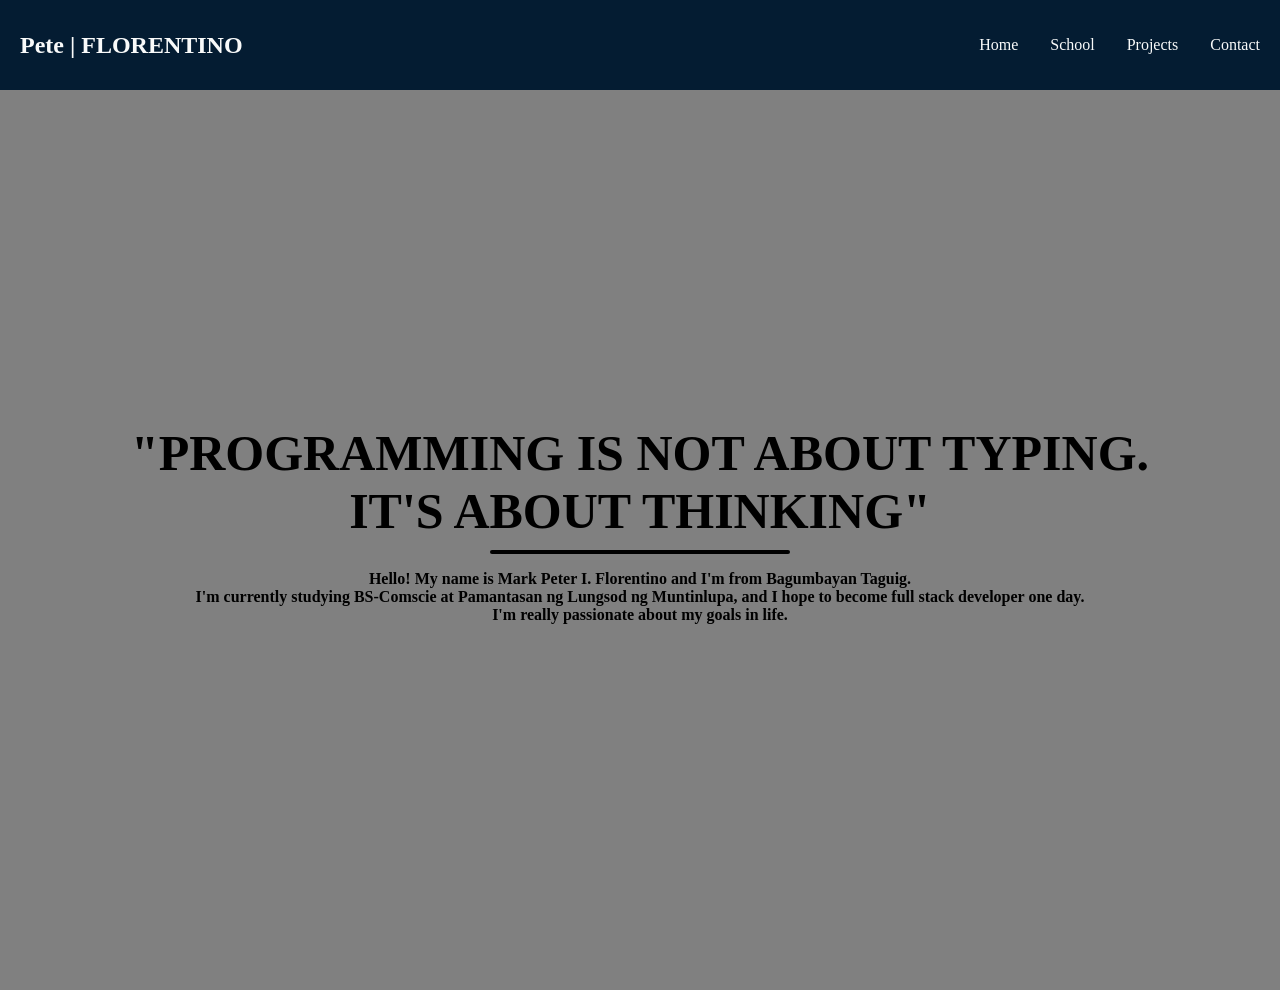
<file: HTML/index.html>
<!DOCTYPE html>
<html lang="en">

<head>
    <meta charset="UTF-8">
    <meta name="viewport" content="width=device-width, initial-scale=1.0">
    <meta http-equiv="X-UA-Compatible" content="ie=edge">
    <link rel="stylesheet" href="https://cdnjs.cloudflare.com/ajax/libs/font-awesome/6.3.0/css/all.min.css"
        integrity="sha512-SzlrxWUlpfuzQ+pcUCosxcglQRNAq/DZjVsC0lE40xsADsfeQoEypE+enwcOiGjk/bSuGGKHEyjSoQ1zVisanQ=="
        crossorigin="anonymous" referrerpolicy="no-referrer" />
    <link rel="preconnect" href="https://fonts.googleapis.com">
    <link rel="preconnect" href="https://fonts.gstatic.com" crossorigin>
    <link href='https://unpkg.com/boxicons@2.1.4/css/boxicons.min.css' rel='stylesheet'>
    <link rel="stylesheet" href="../CSS/index.css">
    <title>Mark Peter I. Florentino</title>
</head>

<body>
    <header>
        <div class="navbar">
            <div class="logo"><a href="./index.html">Pete | FLORENTINO</a></div>
            <ul class="links">
                <li><a href="./index.html">Home</a></li>
                <li><a href="./about.html">School</a></li>
                <li><a href="./projects.html">Projects</a></li>
                <li><a href="./contact.html">Contact</a></li>
            </ul>
        </div>

        </div>
    </header>
    <main>
        <div class="bg">
            <div class="home">
                <h1 class="slideleft">"Programming is not about typing. <br>It's about thinking"</h1>
                <div class="line"></div>
                <h2 class="slideright">Hello! My name is Mark Peter I. Florentino and I'm from Bagumbayan Taguig.
                    <br>
                    I'm currently studying BS-Comscie at Pamantasan ng Lungsod ng Muntinlupa, and I hope to become full
                    stack developer one day.<br>
                    I'm really passionate about my goals in life.</h2>
                <div class="content">





                </div>
            </div>
        </div>

    </main>
</body>
</file>
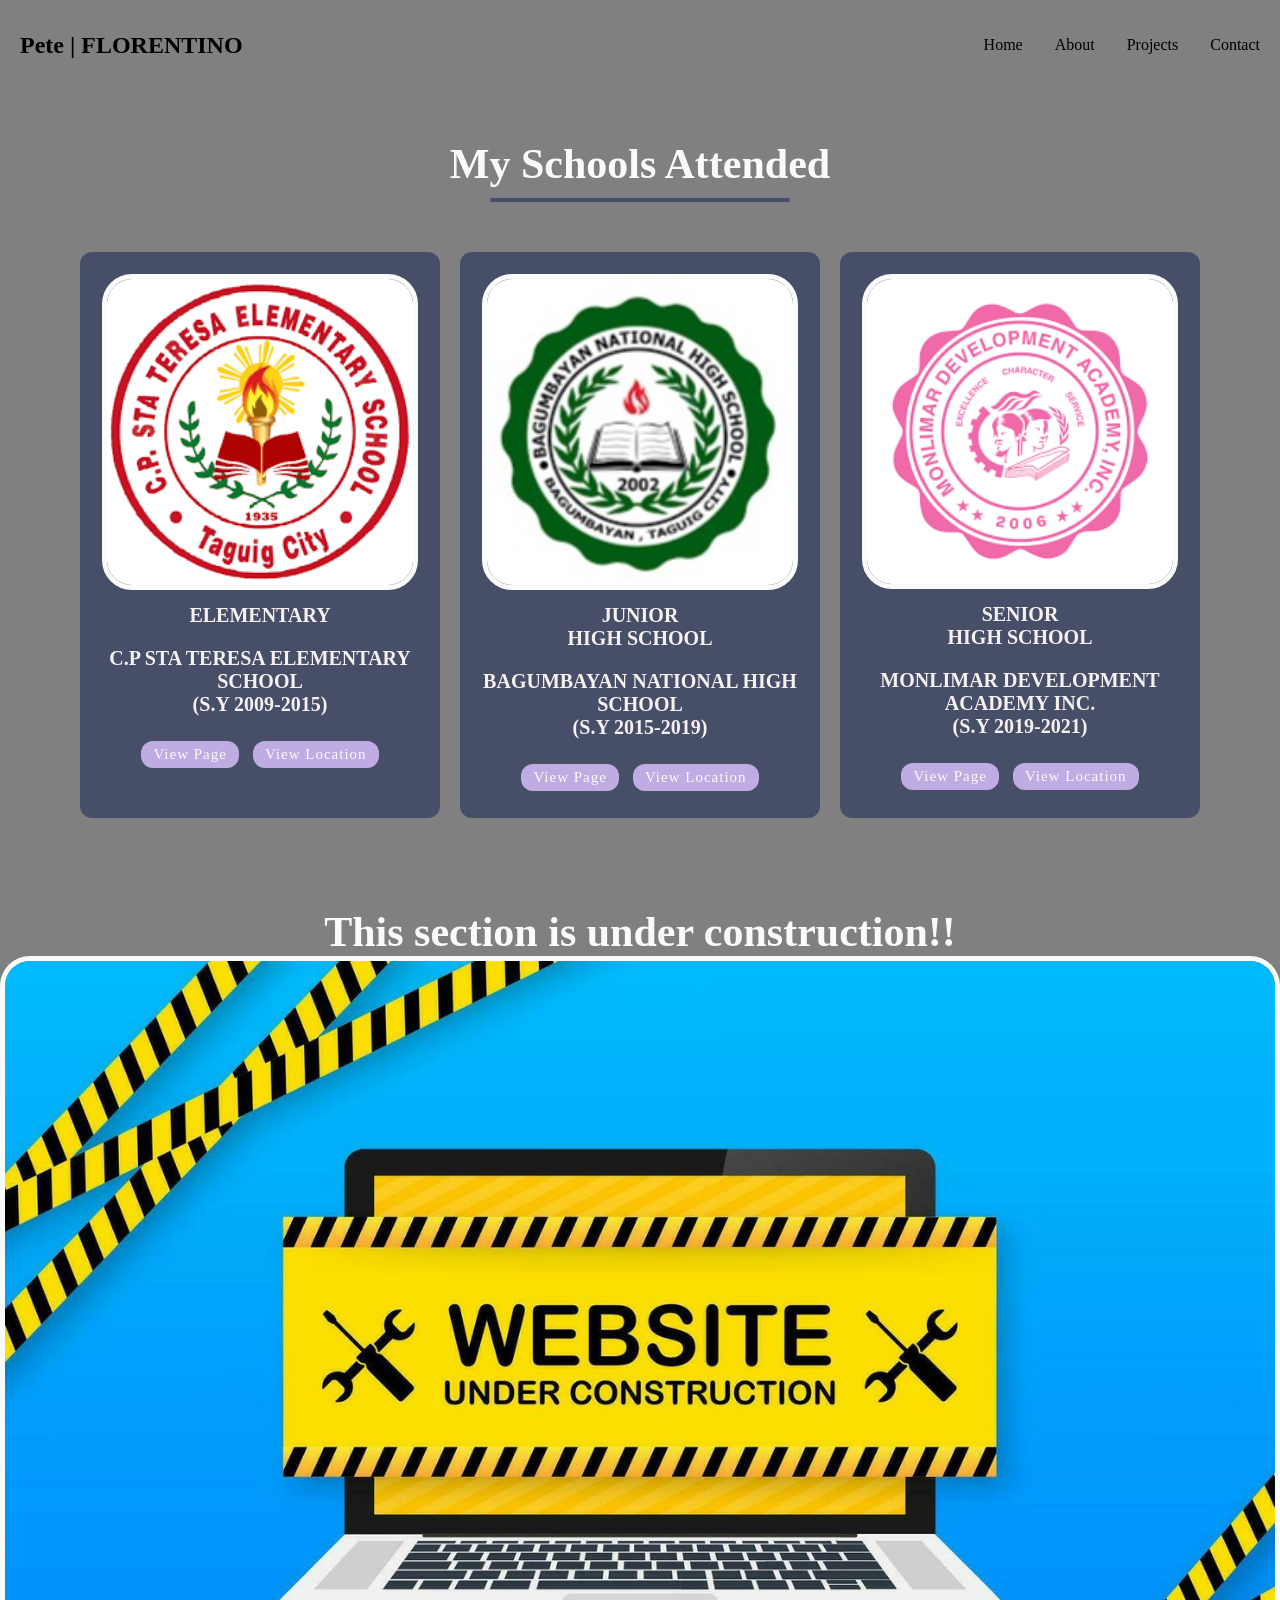
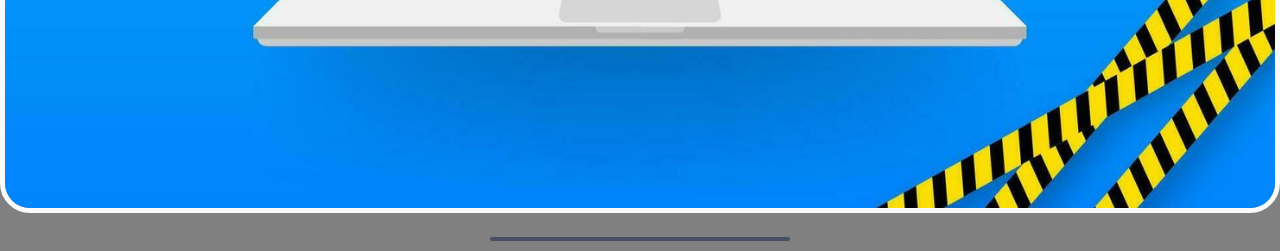
<file: HTML/about.html>
<!DOCTYPE html>
<html lang="en">
<head>
    <meta charset="UTF-8">
    <meta name="viewport" content="width=device-width, initial-scale=1.0">
    <meta http-equiv="X-UA-Compatible" content="ie=edge">
    <link rel="stylesheet" href="https://cdnjs.cloudflare.com/ajax/libs/font-awesome/6.3.0/css/all.min.css" integrity="sha512-SzlrxWUlpfuzQ+pcUCosxcglQRNAq/DZjVsC0lE40xsADsfeQoEypE+enwcOiGjk/bSuGGKHEyjSoQ1zVisanQ==" crossorigin="anonymous" referrerpolicy="no-referrer" />
    <link rel="preconnect" href="https://fonts.googleapis.com">
    <link rel="preconnect" href="https://fonts.gstatic.com" crossorigin>
    <link rel="stylesheet" href="../CSS/about.css">
    <title>Pete | FLORENTINO</title>
</head>
<body>
    <header>
        <div class="navbar">
            <div class="logo"><a href="./index.html">Pete | FLORENTINO</a></div>
            <ul class="links">
                <li><a href="./index.html">Home</a></li>
                <li><a href="./about.html">About</a></li>
                <li><a href="./projects.html">Projects</a></li>
                <li><a href="./contact.html">Contact</a></li>
            </ul>
        </div>
        </div>
    </header>
    <main>
        <!-----Services------>
        <div class="section">
            <div class="title">
                <h1 class="sertitle">My Schools Attended</h1>
                <div class="line"></div>
            </div>
            <div class="services">
                <div class="card">
                    <img src="../Images/cpteresa.png">
                    <h2>Elementary</h2>
                    <h3>C.P Sta Teresa Elementary School<br>(S.Y 2009-2015)</h3>
                    <div class="button-container">
                        <a href="https://www.facebook.com/groups/3012352035491606/" class="button">View Page</a>
                        <a href="https://maps.google.com/maps?q=C.P+Sta+Teresa+Elementary+School,+Taguig,+Philippines"
                         class="button" target="_blank">View Location</a>
                    </div>
                </div>

                <div class="card">
                <img src="../Images/bnhs.jpeg">
                    <div class="img">
                    </div>
                    <h2>Junior <br> High School</h2>
                    <h3>Bagumbayan National High School<br>(S.Y 2015-2019)</h3>
                    <div class="button-container">
                        <a href="https://www.facebook.com/bnhs.tapat" class="button">View Page</a>
                        <a href="https://maps.google.com/maps?q=Bagumbayan+National+High+School,+Taguig,+Philippines"
                         class="button" target="_blank">View Location</a>
                    </div>
                </div>

                <div class="card">
                    <div class="img">
                        <img src="../Images/monli.png" >
                    </div>
                    <h2>Senior <br> High School</h2>
                    <h3>Monlimar Development Academy Inc.<br>(S.Y 2019-2021)</h3>
                    <div class="button-container">
                        <a href="https://www.facebook.com/Monlimarians" class="button">View Page</a>
                        <a href="https://maps.google.com/maps?q=Monlimar+Development+Academy+Inc.,+Taguig,+Philippines" 
                        class="button" target="_blank">View Location</a>
                    </div>
                </div>
            </div>
        </div>
        <div class="section">
            <div class="title">
                <h1 class="sertitle">This section is under construction!! </h1>
                <a href="../Images/construction.jpg">
                    <img src="../Images/construction.jpg" alt="Under Construction" class="construction-image">
                </a>
                <div class="line"></div> 
            </div>
        </div>
    </main>
</body>
</file>
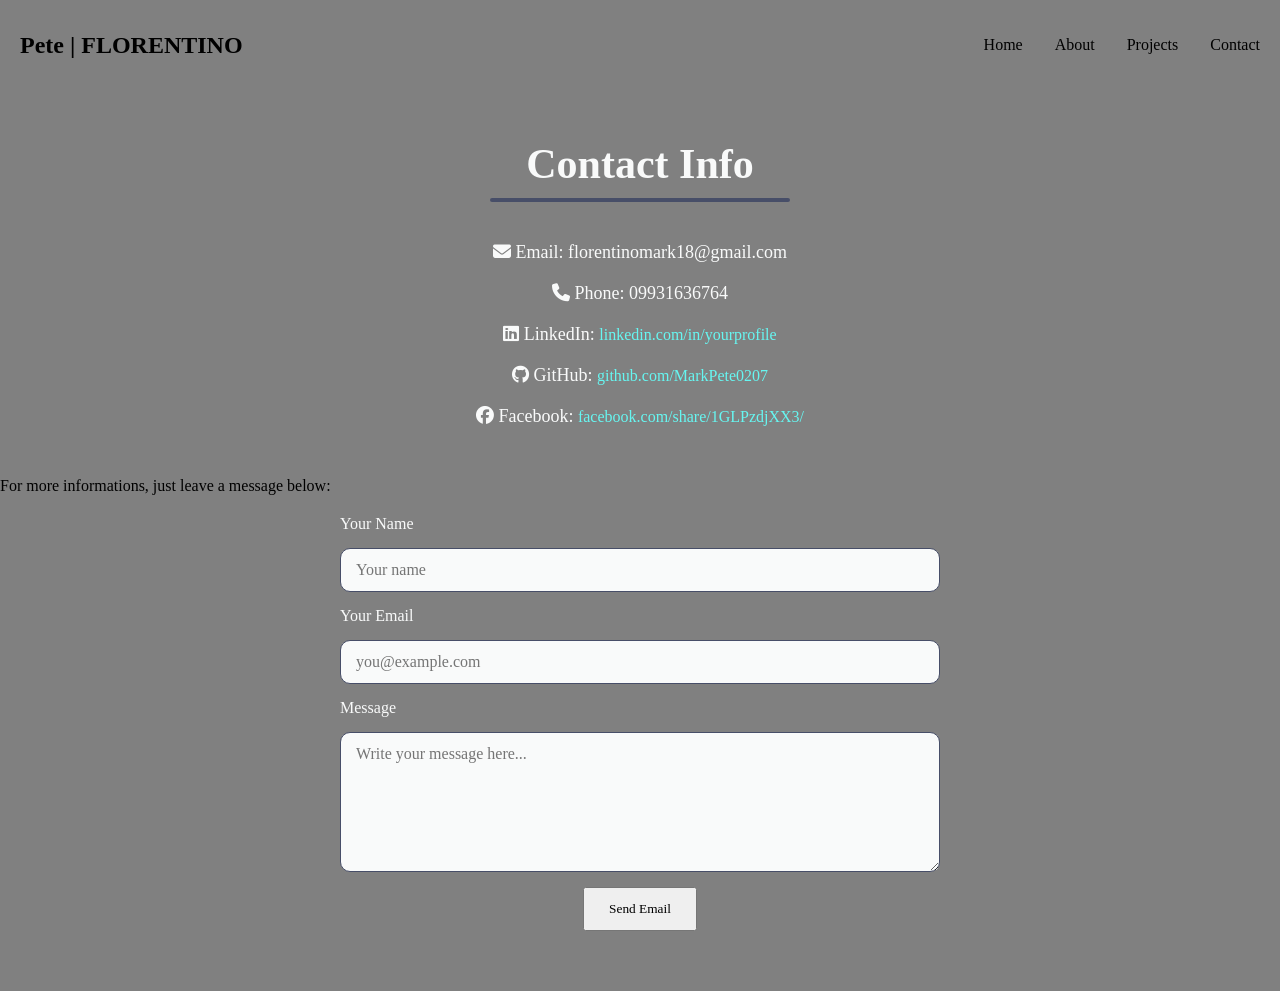
<file: HTML/contact.html>
<!DOCTYPE html>
<html lang="en">
<head>
    <meta charset="UTF-8">
    <meta name="viewport" content="width=device-width, initial-scale=1.0">
    <meta http-equiv="X-UA-Compatible" content="ie=edge">
    <link rel="stylesheet" href="https://cdnjs.cloudflare.com/ajax/libs/font-awesome/6.3.0/css/all.min.css" integrity="sha512-SzlrxWUlpfuzQ+pcUCosxcglQRNAq/DZjVsC0lE40xsADsfeQoEypE+enwcOiGjk/bSuGGKHEyjSoQ1zVisanQ==" crossorigin="anonymous" referrerpolicy="no-referrer" />
    <link rel="preconnect" href="https://fonts.googleapis.com">
    <link rel="preconnect" href="https://fonts.gstatic.com" crossorigin>
    <link rel="stylesheet" href="../CSS/contact.css">
    <title>Contact | Pete FLORENTINO</title>
</head>
<body>
    <header>
        <div class="navbar">
            <div class="logo"><a href="./index.html">Pete | FLORENTINO</a></div>
            <ul class="links">
                <li><a href="./index.html">Home</a></li>
                <li><a href="./about.html">About</a></li>
                <li><a href="./projects.html">Projects</a></li>
                <li><a href="./contact.html">Contact</a></li>
            </ul>
        </div>
        </div>
    </header>
    <main>
        <div class="section">
            <div class="title">
                <h1>Contact Info</h1>
                <div class="line"></div>
            </div>
            <div class="contact-info">
                <p><i class="fas fa-envelope"></i> Email: florentinomark18@gmail.com</p>
                <p><i class="fas fa-phone"></i> Phone: 09931636764</p>
                <p><i class="fab fa-linkedin"></i> LinkedIn: <a href="https://linkedin.com/in/yourprofile" target="_blank">linkedin.com/in/yourprofile</a></p>
                <p><i class="fab fa-github"></i> GitHub: <a href="https://github.com/MarkPete0207" target="_blank">github.com/MarkPete0207</a></p>
                <p><i class="fab fa-facebook"></i> Facebook: <a href="https://www.facebook.com/share/1GLPzdjXX3/" target="_blank">facebook.com/share/1GLPzdjXX3/</a></p>
            </div>
            <label for="name">For more informations, just leave a message below:</label>
            <div class="contact-form">
                <form action="mailto:florentinomark18@gmail.com?subject=Website%20Contact%20Message" method="GET" enctype="text/plain">
                    <label for="name">Your Name</label>
                    <input type="text" id="name" name="name" placeholder="Your name" required>

                    <label for="email">Your Email</label>
                    <input type="email" id="email" name="email" placeholder="you@example.com" required>

                    <label for="message">Message</label>
                    <textarea id="message" name="body" rows="5" placeholder="Write your message here..." required></textarea>

                    <button type="submit" class="button">Send Email</button>
                </form>
                
            </div>
        </div>
    </main>
</body>
</html>
</file>
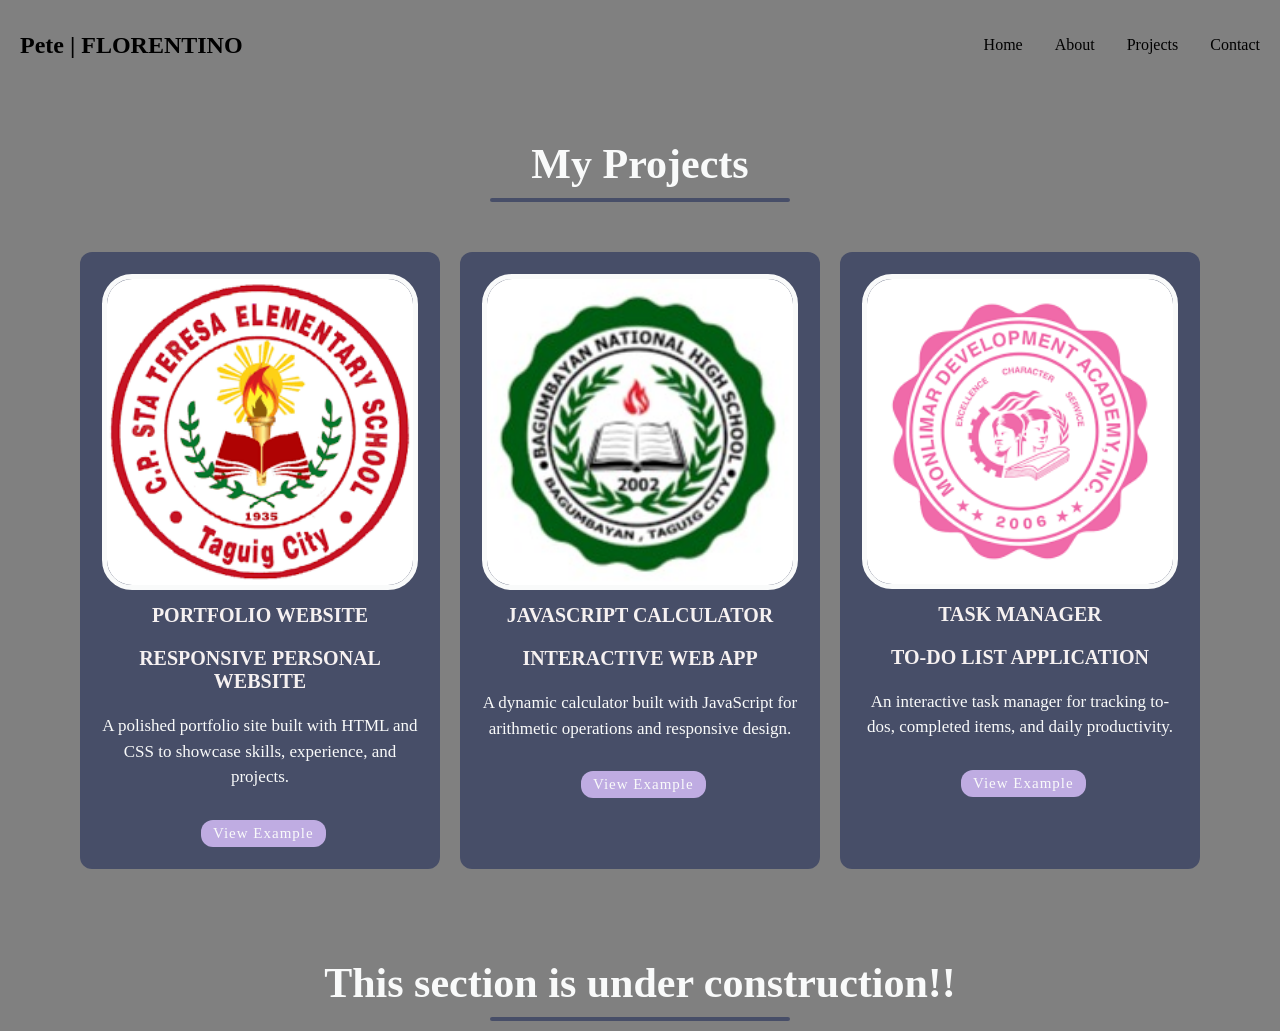
<file: HTML/projects.html>
<!DOCTYPE html>
<html lang="en">

<head>
    <meta charset="UTF-8">
    <meta name="viewport" content="width=device-width, initial-scale=1.0">
    <meta http-equiv="X-UA-Compatible" content="ie=edge">
    <link rel="stylesheet" href="https://cdnjs.cloudflare.com/ajax/libs/font-awesome/6.3.0/css/all.min.css"
        integrity="sha512-SzlrxWUlpfuzQ+pcUCosxcglQRNAq/DZjVsC0lE40xsADsfeQoEypE+enwcOiGjk/bSuGGKHEyjSoQ1zVisanQ=="
        crossorigin="anonymous" referrerpolicy="no-referrer" />
    <link rel="preconnect" href="https://fonts.googleapis.com">
    <link rel="preconnect" href="https://fonts.gstatic.com" crossorigin>
    <link href='https://unpkg.com/boxicons@2.1.4/css/boxicons.min.css' rel='stylesheet'>
    <link rel="stylesheet" href="../CSS/projects.css">
    <title>Mark Peter I. Florentino</title>
</head>

<body>
    <header>
        <div class="navbar">
            <div class="logo"><a href="./index.html">Pete | FLORENTINO</a></div>
            <ul class="links">
                <li><a href="./index.html">Home</a></li>
                <li><a href="./about.html">About</a></li>
                <li><a href="./projects.html">Projects</a></li>
                <li><a href="./contact.html">Contact</a></li>
            </ul>
        </div>
        </div>
    </header>
    <main>
        <!-----Services------>
        <div class="section">
            <div class="title">
                <h1 class="sertitle">My Projects</h1>
                <div class="line"></div>
            </div>
            <div class="services">
                <div class="card">
                    <img src="../Images/cpteresa.png">
                    <h2>Portfolio Website</h2>
                    <h3>Responsive Personal Website</h3>
                    <p>A polished portfolio site built with HTML and CSS to showcase skills, experience, and projects.
                    </p>
                    <a href="#" class="button">View Example</a>
                </div>

                <div class="card">
                    <img src="../Images/bnhs.jpeg">
                    <div class="img">
                    </div>
                    <h2>JavaScript Calculator</h2>
                    <h3>Interactive Web App</h3>
                    <p>A dynamic calculator built with JavaScript for arithmetic operations and responsive design.</p>
                    <a href="#" class="button">View Example</a>
                </div>

                <div class="card">
                    <div class="img">
                        <img src="../Images/monli.png">
                    </div>
                    <h2>Task Manager</h2>
                    <h3>To-Do List Application</h3>
                    <p>An interactive task manager for tracking to-dos, completed items, and daily productivity.</p>
                    <a href="#" class="button">View Example</a>
                </div>
            </div>
        </div>
        <div class="section">
            <div class="title">
                <h1 class="sertitle">This section is under construction!! </h1>
                <div class="line"></div>
            </div>
        </div>
    </main>
</body>
</file>
<file: CSS/index.css>
*{
    margin:0;
    padding:0;
    box-sizing:border-box;
    font-family:"Poppins";
}
body{
    background-color:#041C32;
}
li{
    list-style:none;
}
a{
    text-decoration:none;
    color:#F9FAFA;
    font-size:1rem;
}
a:hover{
    color:#66F6F1;
}
/* HEADER */
header{
    position:relative;
    padding:0 20px;
}
.navbar{
    width:100%;
    height:10vh;
    margin:0 auto;
    display:flex;
    align-items:center;
    justify-content:space-between;
}
.navbar .logo a{
    font-size:1.5rem;
    font-weight:bold;
}
.navbar .links{
    display:flex;
    gap:2rem;
}
.navbar .toggle_btn{
    color:#F9FAFA;
    font-size:1.5rem;
    cursor:pointer;
    display:none;
}
/*Dropdown Menu*/
.dropdown_menu{
    display:none;
    position:absolute;
    right:2rem;
    top:60px;
    height:0;
    width:300px;
    background:rgba(255,255,255,0.1);
    backdrop-filter :blur(15px);
    border-radius:10px;
    overflow:hidden;
    transition:height 0.2s cubic-bezier(0.175,0.885,0.32,1.275);
}
.dropdown_menu.open{
    background-color: black; /* Background color of dropdown */
    z-index: 99; /* z-index will make the dropdown pinaangat kaysa sa background image */
    height:240px;
}
.dropdown_menu li{
    padding:0.7rem;
    display:flex;
    align-items:center;
    justify-content:center;
}
.dropdown_menu .action_btn{
    width:100%;
    display:flex;
    justify-content:center;
}
/* Home */
.bg{ 
    position: absolute; 
    height: 100vh;
    width: 100%;
    display: flex;
    align-items: center;
    justify-content: center;
    background-size: cover;
    z-index: -1;
    overflow:hidden;
}

.bg::before {
    content: "";
    position: absolute;
    top: 0px;
    right: 0px;
    bottom: 0px;
    left: 0px;
    background-color: grey;
}
/* Home */
.home{
    position: relative;
    width:100%;
    grid-template-columns:repeat(2,1fr);
    grid-gap:1.5rem;
    align-items:center;
    justify-content: center;
    z-index: 1;
}
.home h1{
    text-align: center;
    text-transform: uppercase;
    font-size:50px;
    color:black;
}
.home .line{
    width: 300px;
    height: 4px;
    background: black;
    margin: 10px auto;
    border-radius: 5px;
}
.home h2{
    text-align: center;
    font-size:var(--h2-font);
    margin:1rem 0 2rem;
    color: black;
}
@media (max-width:576px){
    .home h1{
        text-align: center;
        text-transform: uppercase;
        font-size:35px;
        color:#F9FAFA;
    }
}
/*Animations*/
@keyframes slideleft {
    from{
        transform: translateX(-300px);
    }
    to{
        transform: translateX(0);
    }
}
.slideleft{
    animation: slideleft 1.5s ease-in-out;
}
@keyframes slideright {
    from{
        transform:translateX(300px);
    }
    to{
        transform:translateX(0);
    }
}
.slideright{
    animation: slideright 1.5s ease-in-out;
}


/*Social MEDIAS*/
.social-media {
    position: absolute;
    bottom: 40px;
    width: 170px;
    display: flex;
    justify-content: space-between; 
}

.social-media a {
    position: relative;
    display: inline-flex;
    justify-content: center;
    align-items: center;
    width: 40px;
    height: 40px;
    background: transparent;
    border: 2px solid white;
    border-radius: 50%;
    font-size: 20px;
    color: white;
    text-decoration: none;
    z-index: 1;
    overflow: hidden;
    transition: 0.5s;
}

.social-media a:hover {
    color: black;
}

.social-media a::before {
    content: '';
    position: absolute;
    top: 0;
    left: 0;
    width: 0%;
    height: 100%;
    background: transparent;
    z-index: -1;
    transform: .5s;
}

.social-media a:hover::before {
    width: 100%;
}
</file>
<file: CSS/about.css>
*{
    margin:0;
    padding:0;
    box-sizing:border-box;
    font-family: "Poppins";
}
body{
    background-color: grey;
}
li{
    list-style:none;
}
a{
    text-decoration:none;
    color: black    ;
    font-size:1rem;
}
a:hover{
    color:#66F6F1;
}
/* HEADER */
header{
    position:relative;
    padding:0 20px;
}
.navbar{
    width:100%;
    height:10vh;
    margin:0 auto;
    display:flex;
    align-items:center;
    justify-content:space-between;
}
.navbar .logo a{
    font-size:1.5rem;
    font-weight:bold;
}
.navbar .links{
    display:flex;
    gap:2rem;
}
.navbar .toggle_btn{
    color:black;
    font-size:1.5rem;
    cursor:pointer;
    display:none;
}
.action_btn{
    background-color:#ECB365;
    color:#F9FAFA;
    padding:0.5rem 1rem;
    border:none;
    outline:none;
    border-radius:20px;
    font-size:0.8rem;
    font-weight:bold;
    cursor:pointer;
    transition:scale 0.2 ease;
}
.action_btn:hover{
    scale:1.5;
    color:#F9FAFA;
}
.action_btn:active{
    scale:0.95;
}
/*Dropdown Menu*/
.dropdown_menu{
    display:none;
    position:absolute;
    right:2rem;
    top:60px;
    height:0;
    width:300px;
    background:rgba(255,255,255,0.1);
    backdrop-filter :blur(15px);
    border-radius:10px;
    overflow:hidden;
    transition:height 0.2s cubic-bezier(0.175,0.885,0.32,1.275);
}
.dropdown_menu.open{
    background-color: black; /* Background color of dropdown */
    z-index: 99;
    height:240px;
}
.dropdown_menu li{
    padding:0.7rem;
    display:flex;
    align-items:center;
    justify-content:center;
}
.dropdown_menu .action_btn{
    width:100%;
    display:flex;
    justify-content:center;
}
/*RESPONSIVE*/
@media(max-width:992px){
    .navbar  .links,
    .navbar .action_btn{
    display:none;
    }
    .navbar .toggle_btn{
        display:block;
    }
    .dropdown_menu{
        display:block;
    }
}
@media (max-width:576px){
    .dropdown_menu{
        left:2rem;
        width:unset;
    }
}
/*Sevices*/
.title h1 {
    text-align: center;
    padding-top: 50px;
    font-size: 42px;
    color: #F9FAFA;
}
.title .line{
    width: 300px;
    height: 4px;
    background: #474E68;
    margin: 10px auto;
    border-radius: 5px;
}
.services {
    max-width: 1200px;
    margin: auto;
    padding: 30px 0;
    display: flex;
    flex-wrap: wrap;
    justify-content: center;
    overflow:hidden;
}

.card {
    margin: 10px;
    padding: 22px;
    max-width: 30%;
    cursor: pointer;
    transition: 0.4s;
    box-sizing: border-box;
    background-color: #474E68;
    border-radius: 12px;
    overflow:hidden;
    align-items: center;
}

.card:hover {
    background-color: #A9907E;
    transition: 0.4s ease;
    overflow:hidden;
}

img {
    margin-bottom: 10px;
    height: auto;
    width: 100%;
    border: solid #F9FAFA 5px;
    border-radius:30px;
    overflow:hidden;
    justify-content: center;
}

.card h2,h3{
    font-size: 20px;
    color: #F6F1F1;
    margin-bottom: 20px;
    text-transform: uppercase;
    text-align: center;
}

.card p {
    font-size: 17px;
    margin-bottom: 30px;
    line-height: 1.5;
    color: #F9FAFA;
    text-align: center;
}

.button {
    font-size: 15px;
    text-decoration: none;
    color: #F9FAFA;
    background-color: #BFACE2;
    padding: 5px 12px;
    border-radius: 12px;
    letter-spacing: 1px;
    display: inline-block;
    margin: 5px;
}

.button-container {
    text-align: center;
}

.button a {
    margin: 10px;
    text-align: center;
    padding: 10px;
    text-transform: uppercase;    position: relative;
}

.button:hover {
    background-color: #E49393;
    color: #F9FAFA;
    transition: 0.4s ease;
}

/*Animations*/
@keyframes slideright {
    from{
        transform: translateX(300px);
    }
    to{
        transform: translateX(0);
    }
}
.sertitle{
    animation: slideright 0.5s ease-in;
}  
@keyframes slide-in {
    from{
    transform: translateX(-100%);
      opacity: 0;
    }
    to{
      transform: translateX(0);
      opacity: 1;
    }
  }
  .card{
    animation-name: slide-in;
    animation-duration: 1s;
    animation-timing-function: ease-out;
    animation-fill-mode: forwards;
  }
</file>
<file: CSS/contact.css>
*{
    margin:0;
    padding:0;
    box-sizing:border-box;
    font-family: "Poppins";
}
body{
    background-color: grey;
}
li{
    list-style:none;
}
a{
    text-decoration:none;
    color: black    ;
    font-size:1rem;
}
a:hover{
    color:#66F6F1;
}
/* HEADER */
header{
    position:relative;
    padding:0 20px;
}
.navbar{
    width:100%;
    height:10vh;
    margin:0 auto;
    display:flex;
    align-items:center;
    justify-content:space-between;
}
.navbar .logo a{
    font-size:1.5rem;
    font-weight:bold;
}
.navbar .links{
    display:flex;
    gap:2rem;
}
.navbar .toggle_btn{
    color:black;
    font-size:1.5rem;
    cursor:pointer;
    display:none;
}
.action_btn{
    background-color:#ECB365;
    color:#F9FAFA;
    padding:0.5rem 1rem;
    border:none;
    outline:none;
    border-radius:20px;
    font-size:0.8rem;
    font-weight:bold;
    cursor:pointer;
    transition:scale 0.2 ease;
}
.action_btn:hover{
    scale:1.5;
    color:#F9FAFA;
}
.action_btn:active{
    scale:0.95;
}
/*Dropdown Menu*/
.dropdown_menu{
    display:none;
    position:absolute;
    right:2rem;
    top:60px;
    height:0;
    width:300px;
    background:rgba(255,255,255,0.1);
    backdrop-filter :blur(15px);
    border-radius:10px;
    overflow:hidden;
    transition:height 0.2s cubic-bezier(0.175,0.885,0.32,1.275);
}
.dropdown_menu.open{
    background-color: black; /* Background color of dropdown */
    z-index: 99;
    height:240px;
}
.dropdown_menu li{
    padding:0.7rem;
    display:flex;
    align-items:center;
    justify-content:center;
}
.dropdown_menu .action_btn{
    width:100%;
    display:flex;
    justify-content:center;
}
/*RESPONSIVE*/
@media(max-width:992px){
    .navbar  .links,
    .navbar .action_btn{
    display:none;
    }
    .navbar .toggle_btn{
        display:block;
    }
    .dropdown_menu{
        display:block;
    }
}
@media (max-width:576px){
    .dropdown_menu{
        left:2rem;
        width:unset;
    }
}
/* Contact */
.title h1 {
    text-align: center;
    padding-top: 50px;
    font-size: 42px;
    color: #F9FAFA;
}
.title .line{
    width: 300px;
    height: 4px;
    background: #474E68;
    margin: 10px auto;
    border-radius: 5px;
}
.contact-info {
    max-width: 600px;
    margin: auto;
    padding: 30px 0;
    text-align: center;
}
.contact-info p {
    font-size: 18px;
    color: #F9FAFA;
    margin-bottom: 20px;
}
.contact-info a {
    color: #66F6F1;
}
.contact-form {
    max-width: 600px;
    margin: 0 auto 40px;
    padding: 20px 0;
}
.contact-form form {
    display: flex;
    flex-direction: column;
    gap: 15px;
}
.contact-form label {
    color: #F9FAFA;
    font-size: 16px;
    text-align: left;
}
.contact-form input,
.contact-form textarea {
    width: 100%;
    padding: 12px 15px;
    border-radius: 10px;
    border: 1px solid #474E68;
    background: #F9FAFA;
    color: #000;
    font-size: 16px;
}
.contact-form textarea {
    resize: vertical;
    min-height: 140px;
}
.contact-form .button {
    width: fit-content;
    padding: 12px 24px;
    margin: 0 auto;
}
.note {
    color: #BFC4D3;
    font-size: 14px;
    text-align: center;
    margin-top: 10px;
}
</file>
<file: CSS/projects.css>
*{
    margin:0;
    padding:0;
    box-sizing:border-box;
    font-family: "Poppins";
}
body{
    background-color: grey;
}
li{
    list-style:none;
}
a{
    text-decoration:none;
    color: black    ;
    font-size:1rem;
}
a:hover{
    color:#66F6F1;
}
/* HEADER */
header{
    position:relative;
    padding:0 20px;
}
.navbar{
    width:100%;
    height:10vh;
    margin:0 auto;
    display:flex;
    align-items:center;
    justify-content:space-between;
}
.navbar .logo a{
    font-size:1.5rem;
    font-weight:bold;
}
.navbar .links{
    display:flex;
    gap:2rem;
}
.navbar .toggle_btn{
    color:black;
    font-size:1.5rem;
    cursor:pointer;
    display:none;
}
.action_btn{
    background-color:#ECB365;
    color:#F9FAFA;
    padding:0.5rem 1rem;
    border:none;
    outline:none;
    border-radius:20px;
    font-size:0.8rem;
    font-weight:bold;
    cursor:pointer;
    transition:scale 0.2 ease;
}
.action_btn:hover{
    scale:1.5;
    color:#F9FAFA;
}
.action_btn:active{
    scale:0.95;
}
/*Dropdown Menu*/
.dropdown_menu{
    display:none;
    position:absolute;
    right:2rem;
    top:60px;
    height:0;
    width:300px;
    background:rgba(255,255,255,0.1);
    backdrop-filter :blur(15px);
    border-radius:10px;
    overflow:hidden;
    transition:height 0.2s cubic-bezier(0.175,0.885,0.32,1.275);
}
.dropdown_menu.open{
    background-color: black; /* Background color of dropdown */
    z-index: 99;
    height:240px;
}
.dropdown_menu li{
    padding:0.7rem;
    display:flex;
    align-items:center;
    justify-content:center;
}
.dropdown_menu .action_btn{
    width:100%;
    display:flex;
    justify-content:center;
}
/*RESPONSIVE*/
@media(max-width:992px){
    .navbar  .links,
    .navbar .action_btn{
    display:none;
    }
    .navbar .toggle_btn{
        display:block;
    }
    .dropdown_menu{
        display:block;
    }
}
@media (max-width:576px){
    .dropdown_menu{
        left:2rem;
        width:unset;
    }
}
/*Sevices*/
.title h1 {
    text-align: center;
    padding-top: 50px;
    font-size: 42px;
    color: #F9FAFA;
}
.title .line{
    width: 300px;
    height: 4px;
    background: #474E68;
    margin: 10px auto;
    border-radius: 5px;
}
.services {
    max-width: 1200px;
    margin: auto;
    padding: 30px 0;
    display: flex;
    flex-wrap: wrap;
    justify-content: center;
    overflow:hidden;
}

.card {
    margin: 10px;
    padding: 22px;
    max-width: 30%;
    cursor: pointer;
    transition: 0.4s;
    box-sizing: border-box;
    background-color: #474E68;
    border-radius: 12px;
    overflow:hidden;
    align-items: center;
}

.card:hover {
    background-color: #A9907E;
    transition: 0.4s ease;
    overflow:hidden;
}

img {
    margin-bottom: 10px;
    height: auto;
    width: 100%;
    border: solid #F9FAFA 5px;
    border-radius:30px;
    overflow:hidden;
    justify-content: center;
}

.card h2,h3{
    font-size: 20px;
    color: #F6F1F1;
    margin-bottom: 20px;
    text-transform: uppercase;
    text-align: center;
}

.card p {
    font-size: 17px;
    margin-bottom: 30px;
    line-height: 1.5;
    color: #F9FAFA;
    text-align: center;
}

.button {
    font-size: 15px;
    text-decoration: none;
    color: #F9FAFA;
    background-color: #BFACE2;
    padding: 5px 12px;
    border-radius: 12px;
    letter-spacing: 1px;
    margin-left: 11vh;
}

.button a {
    margin: 10px;
    text-align: center;
    padding: 10px;
    text-transform: uppercase;
}


/* Services */
.title h1 {
    text-align: center;
    padding-top: 50px;
    font-size: 42px;
    color: #F9FAFA;
}
.title .line{
    width: 300px;
    height: 4px;
    background: #474E68;
    margin: 10px auto;
    border-radius: 5px;
}
.services {
    max-width: 1200px;
    margin: auto;
    padding: 30px 0;
    display: flex;
    flex-wrap: wrap;
    justify-content: center;
    overflow:hidden;
}

.card {
    margin: 10px;
    padding: 22px;
    max-width: 30%;
    cursor: pointer;
    transition: 0.4s;
    box-sizing: border-box;
    background-color: #474E68;
    border-radius: 12px;
    overflow:hidden;
    align-items: center;
}

.card:hover {
    background-color: #A9907E;
    transition: 0.4s ease;
    overflow:hidden;
}

.card img {
    margin-bottom: 10px;
    height: auto;
    width: 100%;
    border: solid #F9FAFA 5px;
    border-radius:30px;
    overflow:hidden;
    justify-content: center;
}

.card h2, .card h3{
    font-size: 20px;
    color: #F6F1F1;
    margin-bottom: 20px;
    text-transform: uppercase;
    text-align: center;
}

.card p {
    font-size: 17px;
    margin-bottom: 30px;
    line-height: 1.5;
    color: #F9FAFA;
    text-align: center;
}

.button {
    font-size: 15px;
    text-decoration: none;
    color: #F9FAFA;
    background-color: #BFACE2;
    padding: 5px 12px;
    border-radius: 12px;
    letter-spacing: 1px;
    margin-left: 11vh;
    display: inline-block;
}

.social-media a:hover::before {
    width: 100%;
}
</file>
